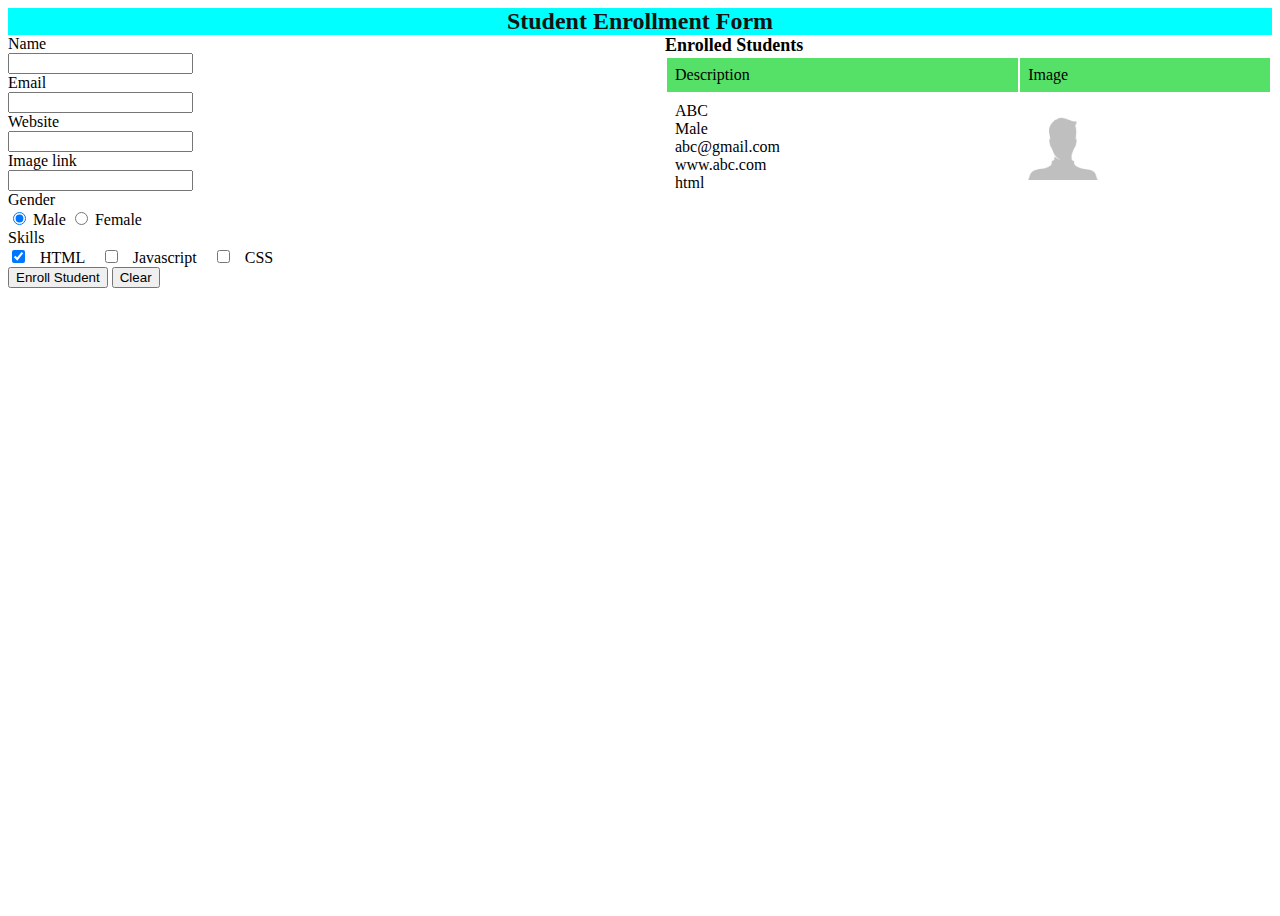
<file: Task-3 Registration Form/index.html>
<!DOCTYPE html>
<html lang="en">
  <head>
    <meta charset="UTF-8" />
    <meta http-equiv="X-UA-Compatible" content="IE=edge" />
    <meta name="viewport" content="width=device-width, initial-scale=1.0" />
    <title>Demo Designs</title>
    <link
      href="https://cdn.jsdelivr.net/npm/bootstrap@5.0.2/dist/css/bootstrap.min.css"
      rel="stylesheet"
      integrity="sha384-EVSTQN3/azprG1Anm3QDgpJLIm9Nao0Yz1ztcQTwFspd3yD65VohhpuuCOmLASjC"
      crossorigin="anonymous"
    />
    <link rel="stylesheet" href="style.css" />
  </head>

  <body>
    <div class="containerrs">
      <div class="navbar">
        <span>Student Enrollment Form</span>
      </div>
      <div class="containerr pt-5 px-5">
        <div class="left-section">
          <div class="mb-3 row">
            <label class="col-sm-2 col-md-2 col-form-label">Name</label>
            <div class="col-sm-10 col-md-10">
              <input type="text" id="name" class="form-control" />
            </div>
          </div>
          <div class="mb-3 row">
            <label class="col-sm-2 col-md-2 col-form-label">Email</label>
            <div class="col-sm-10 col-md-10">
              <input type="email" id="ema" class="form-control" />
            </div>
          </div>
          <div class="mb-3 row">
            <label class="col-sm-2 col-md-2 col-form-label">Website</label>
            <div class="col-sm-10 col-md-10">
              <input type="text" id="web" class="form-control" />
            </div>
          </div>
          <div class="mb-3 row">
            <label class="col-sm-2 col-md-2 col-form-label">Image link</label>
            <div class="col-sm-10 col-md-10">
              <input type="text" id="imgUrl" class="form-control" />
            </div>
          </div>
          <div class="mb-3 row">
            <label class="col-sm-2 col-md-2 col-form-label">Gender</label>
            <div class="col-sm-10 col-md-10">
              <input
                type="radio"
                checked
                name="gender"
                value="Male"
                class="form-check-input"
              />
              Male
              <input
                type="radio"
                name="gender"
                value="Female"
                class="form-check-input"
              />
              Female
            </div>
          </div>
          <div class="mb-3 row">
            <label class="col-sm-2 col-md-2 col-form-label">Skills</label>
            <div class="col-sm-10 col-md-10">
              <input
                type="checkbox"
                name="skill"
                value="html"
                checked
                class="form-check-input"
              />
              &nbsp; HTML &nbsp;&nbsp;
              <input
                type="checkbox"
                name="skill"
                value="javascript"
                class="form-check-input"
              />
              &nbsp; Javascript &nbsp;&nbsp;
              <input
                type="checkbox"
                name="skill"
                value="css"
                class="form-check-input"
              />
              &nbsp; CSS
            </div>
          </div>
          <button class="btn-primary btn btn-sm" onclick="adder()">
            Enroll Student
          </button>
          <button class="btn-danger btn btn-sm" onclick="reset()">Clear</button>
        </div>
        <div class="right-section mt-4">
          <div class="title">Enrolled Students</div>
          <div class="holder mt-3">
            <table>
              <thead>
                <tr>
                  <td>Description</td>
                  <td>Image</td>
                </tr>
              </thead>
              <tbody id="here">
                <tr>
                  <td>
                    <span class="name"></span>
                    <span class="gender"></span>
                    <span class="email"></span>
                    <span class="website"></span>
                    <span class="skills"></span>
                  </td>
                  <td>
                    <img src="./img.jpg" alt="" />
                  </td>
                </tr>
              </tbody>
            </table>
          </div>
        </div>
      </div>
    </div>

    <script
      src="https://cdn.jsdelivr.net/npm/bootstrap@5.0.2/dist/js/bootstrap.bundle.min.js"
      integrity="sha384-MrcW6ZMFYlzcLA8Nl+NtUVF0sA7MsXsP1UyJoMp4YLEuNSfAP+JcXn/tWtIaxVXM"
      crossorigin="anonymous"
    ></script>
    <script src="app.js"></script>
  </body>
</html>
</file>
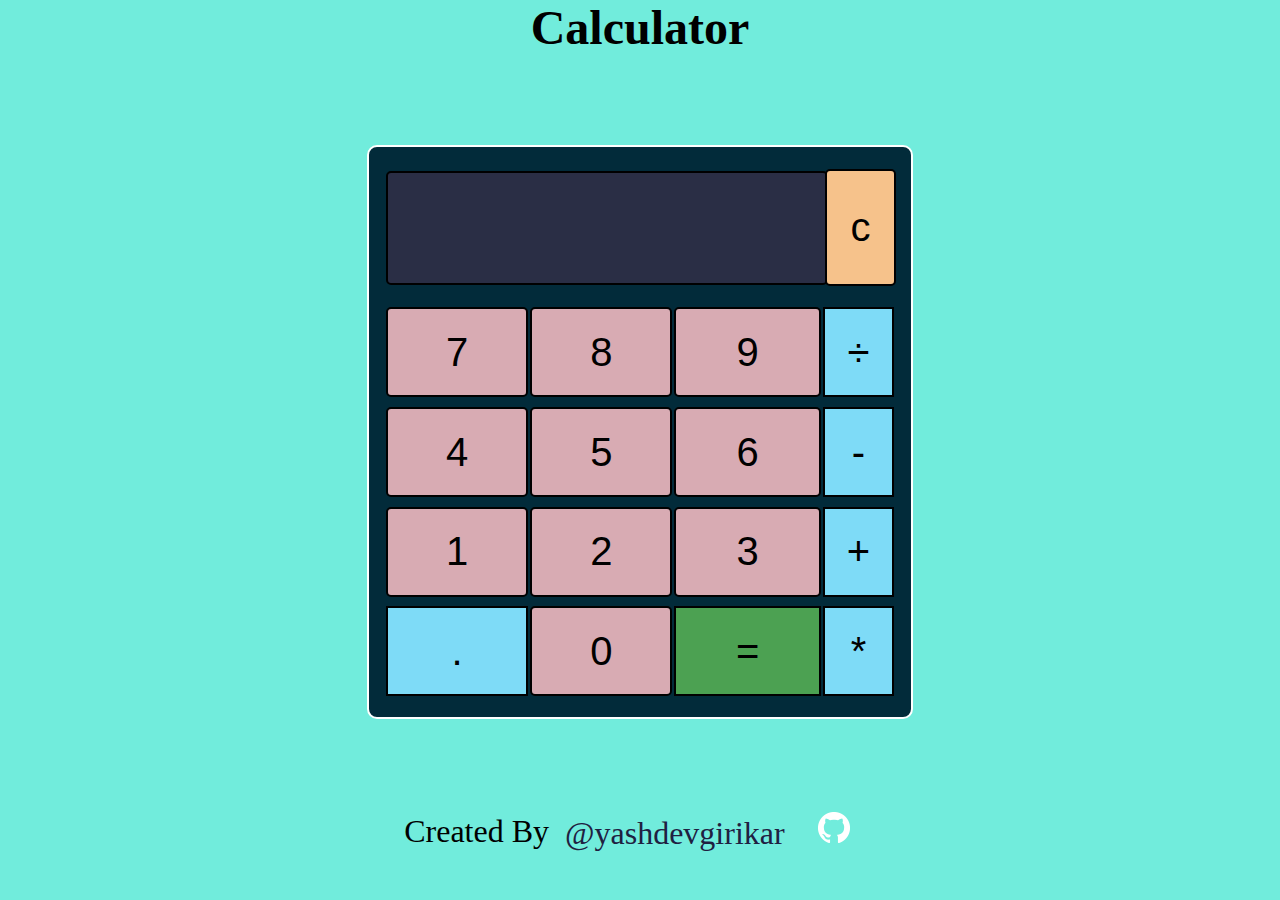
<file: Task-4 Calculator/index.html>
<!DOCTYPE html>
<html lang="en">

<head>
	<meta charset="UTF-8" />
	<meta http-equiv="X-UA-Compatible" content="IE=edge" />
	<meta name="viewport" content="width=device-width, initial-scale=1.0" />
	<link rel="stylesheet" href="style.css" />
	<link rel="icon" href="calculate_white_48dp.svg">
	<script src="script.js" defer></script>
	<title>Calculator</title>
</head>

<body>
	<h1 class="title">Calculator</h1>
	<div class="container">
		<table>
			<tr>
				<td colspan="3"><input type="text" id="result" class="screen" ></td>
				<td>
					<input type="button" value="c" onclick="clearScreen()" class="clear" />
				</td>
			</tr>
			<tr>
				<td>
					<input type="button" value="7" onclick="display('7')" class="number" />
				</td>
				<td>
					<input type="button" value="8" onclick="display('8')" class="number" />
				</td>
				<td>
					<input type="button" value="9" onclick="display('9')" class="number" />
				</td>
				<td>
					<input type="button" value="&#xF7" onclick="display('/')" class="operator" />
				</td>
			</tr>
			<tr>
				<td>
					<input type="button" value="4" onclick="display('4')" class="number" />
				</td>
				<td>
					<input type="button" value="5" onclick="display('5')" class="number" />
				</td>
				<td>
					<input type="button" value="6" onclick="display('6')" class="number" />
				</td>
				<td>
					<input type="button" value="-" onclick="display('-')" class="operator" />
				</td>
			</tr>
			<tr>
				<td>
					<input type="button" value="1" onclick="display('1')" class="number" />
				</td>
				<td>
					<input type="button" value="2" onclick="display('2')" class="number" />
				</td>
				<td>
					<input type="button" value="3" onclick="display('3')" class="number" />
				</td>
				<td>
					<input type="button" value="+" onclick="display('+')" class="operator" />
				</td>
			</tr>
			<tr>
				<td>
					<input type="button" value="." onclick="display('.')" class="operator" />
				</td>
				<td>
					<input type="button" value="0" onclick="display('0')" class="number" />
				</td>
				<td>
					<input type="button" value="=" onclick="solve()" class="equal" />
				</td>
				<td>
					<input type="button" value="*" onclick="display('*')" class="operator" />
				</td>
			</tr>
		</table>
	</div>
	<footer class="center">Created  By  &nbsp  <a href="https://github.com/yashdevgirikar">  @yashdevgirikar  <img src="github.png" alt=""></a></footer>
</body>

</html>
</file>
<file: Task-3 Registration Form/style.css>
.containerrs {
  width: 100%;
  height: 100vh;
}
.containerrs .navbar {
  width: 100%;
  background-color: aqua;
  display: flex;
  align-items: center;
  justify-content: center;
}
.containerrs .navbar span {
  font-size: 24px;
  font-weight: 700;
  color: #141313;
}
.containerrs .containerr {
  display: flex;
  -moz-column-gap: 50px;
  column-gap: 50px;
}
@media (max-width: 768px) {
  .containerrs .containerr {
    flex-direction: column;
    align-items: center;
  }
}
.containerrs .containerr .left-section {
  width: 50%;
}
@media (max-width: 768px) {
  .containerrs .containerr .left-section {
    width: 100%;
  }
}
.containerrs .containerr .left-section .row {
  width: 100%;
}
.containerrs .containerr .right-section {
  width: 50%;
}
.containerrs .containerr .right-section .title {
  font-weight: 700;
  font-size: 18px;
}
.containerrs .containerr .right-section table {
  width: 100%;
}
.containerrs .containerr .right-section table tr td {
  padding: 8px;
}
.containerrs .containerr .right-section table thead tr {
  background-color: #55e067;
}
.containerrs .containerr .right-section table tbody tr {
  border-bottom: 1px solid black;
}
.containerrs .containerr .right-section table tbody td span {
  display: block;
}
.containerrs .containerr .right-section table tbody td > img {
  height: 70px;
  width: 70px;
}
@media (max-width: 768px) {
  .containerrs .containerr .right-section {
    width: 100%;
  }
} /*# sourceMappingURL=style.css.map */
</file>
<file: Task-4 Calculator/style.css>
* {
  padding: 0;
  margin: 0;
}

body {
  background-color: rgb(113, 236, 220);
}

.container {
  width: 40%;
  height: 60vh;
  background-color: #022b3a;
  padding: 15px;
  display: block;
  border: 2px solid white;
  margin: 10vh auto;
  align-self: center;
  border-radius: 10px;
  box-shadow: 5x 10px 20px black;
  font-family: serif;
}

h1 {
  font-family: cursive;
  font-weight: 800;
  font-size: 3rem;
  color: black;
  text-align: center;
}

.screen {
  height: 10vh;
  background-color: #2a2e45;
  border: solid 2px black;
  border-radius: 5px;
  font-size: medium;
  color: white;
  width: 100%;
  cursor: default;
  padding: 10px;
  margin: auto;
  margin-bottom: 10px;
}

.number:hover,
.equal:hover,
.operator:hover,
.clear:hover {
  transition: 0.2s ease-in;
  background-color: #7fd8be;
  color: white;
  transform: scale(1.04);
}

.operator:hover {
  background-color: #7fd8be;
}

input[type="text"] {
  width: 96%;
}

input[type="button"]:active {
  background-color: #e9806e;
}

.operator,
.clear,
.equal {
  background-color: #7edbf7;
  padding: 5px;
  color: black;
  border: 2px solid black;
  width: 100%;
  height: 10vh;
  cursor: pointer;
  font-size: 2.5rem;
}

.number {
  background-color: hsl(350, 37%, 76%);
  border-radius: 5px;
  padding: 5px;
  height: 10vh;
  color: black;
  border: 2px solid black;
  width: 100%;
  cursor: pointer;
  font-size: 2.5rem;
}

.clear {
  background-color: #f6c28b;
  border-radius: 5px;
  margin: auto;
  margin-bottom: 10px;
  height: 13vh;
  margin-left: 2px;
}

.clear:hover {
  background-color: #ab2346;
}

.equal {
  background-color: hsla(118, 42%, 54%, 0.822);
}

.equal:hover {
  background-color: #01baef;
}
table {
  width: 100%;
  height: 100%;
}

.center {
  display: flex;
  justify-content: center;
  align-items: center;
}

footer {
  text-align: center;
  font-size: 2rem;
  text-decoration: none;
  height: 5vh;
  font-family: cursive;
}

footer a {
  text-decoration: none;
  color: #1f2041;
}

footer a:hover {
  transform: scale(1.03);
  color: #381d2a;

  transition: 0.2s ease-in-out;
  font-weight: 700;
}

img {
  margin: 0 2vw;
  transition: 0.2s ease-in-out;
  cursor: pointer;
}

footer a img:hover {
  transform: scale(1.02);
}
</file>
